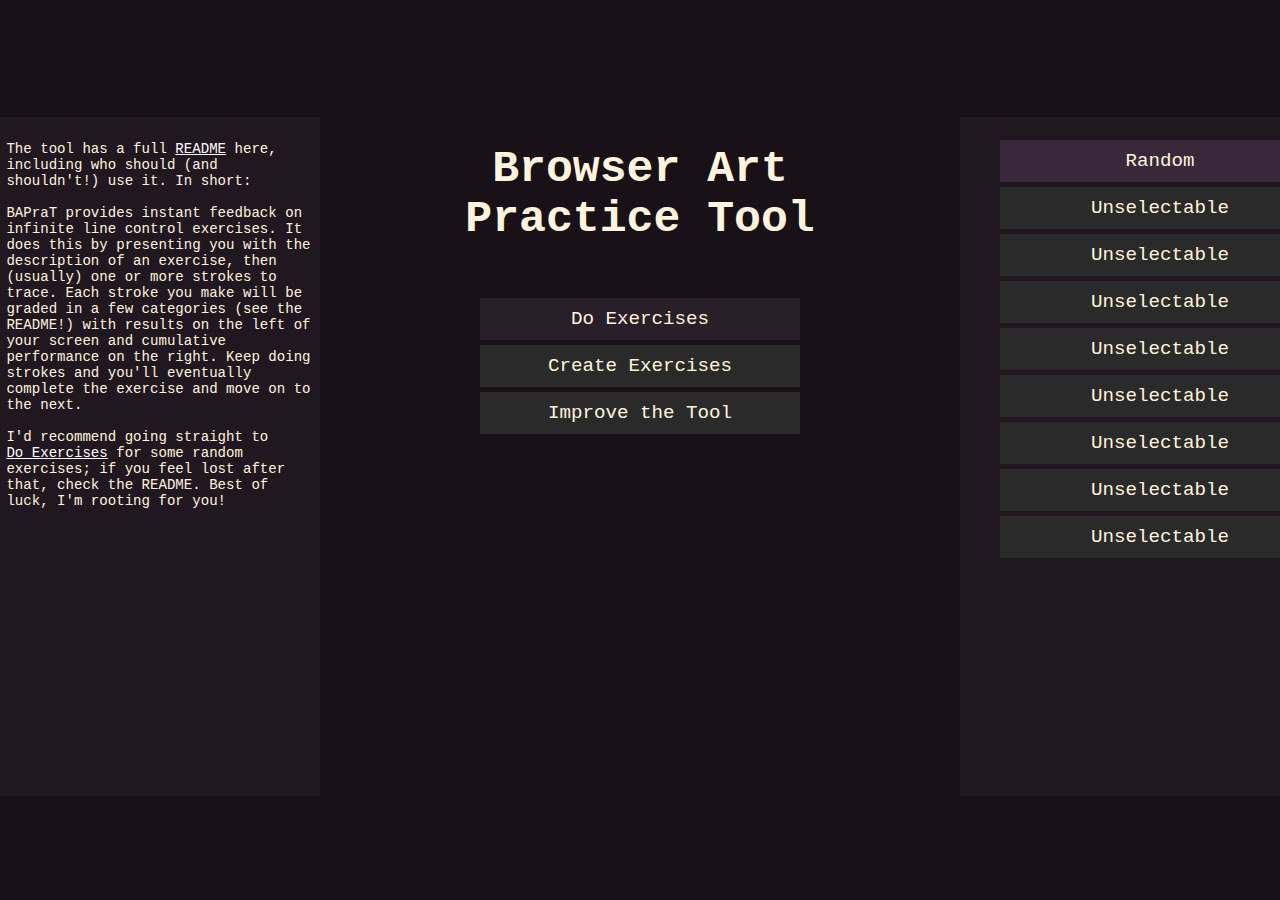
<file: index.html>
<!doctype html>

<html lang="en" style="cursor:auto;">
<head>
  <meta charset="utf-8">

  <title>Browser Art Practice</title>
  <meta name="description" content="Main menu for browser art practice tool">
  <meta name="author" content="CorvBlimey">

  <link rel="stylesheet" href="styles.css">

</head>

<body>
 <div id="vertical_centering_div" style="height:10vh"></div>
 <div id="menu_content_div">
   <div id="how_to_div" class=menu_sidebar_div>
     <p>The tool has a full <a href="https://github.com/CorvBlimey/Browser-Art-Practice/blob/main/README.md">README</a> here, including who should (and shouldn't!) use it. In short:<br><br>
       BAPraT provides instant feedback on infinite line control exercises. It does this by presenting you with
       the description of an exercise, then (usually) one or more strokes to trace. Each stroke you make will be graded in a few
       categories (see the README!) with results on the left of your screen and cumulative performance on the right. Keep doing strokes and
       you'll eventually complete the exercise and move on to the next.<br><br>
       I'd recommend going straight to<br><a href="./exercises.html">Do Exercises</a> for some random exercises; if you feel lost after that, check the README. Best of luck, I'm rooting for you!</p>
    </div>
    <div id="menu_div" class=menu_div>
      <div id="title_div"><h1>Browser Art<br>Practice Tool</h1></div>
        <button class=menu_button onclick="window.location.href='./exercises.html';">Do Exercises</button>
        <button class="menu_button deactivated">Create Exercises</button>
        <button class="menu_button deactivated">Improve the Tool</button>
    </div>
    <div id="lessons_div" class=menu_sidebar_div>
      <nav>
      <ul>
          <button class="lesson_button selected_lesson">Random</button>
          <button class="lesson_button deactivated">Unselectable</button>
          <button class="lesson_button deactivated">Unselectable</button>
          <button class="lesson_button deactivated">Unselectable</button>
          <button class="lesson_button deactivated">Unselectable</button>
          <button class="lesson_button deactivated">Unselectable</button>
          <button class="lesson_button deactivated">Unselectable</button>
          <button class="lesson_button deactivated">Unselectable</button>
          <button class="lesson_button deactivated">Unselectable</button>
      </ul>
    </nav>
  </div>
  </div>
</body>
</html>
</file>
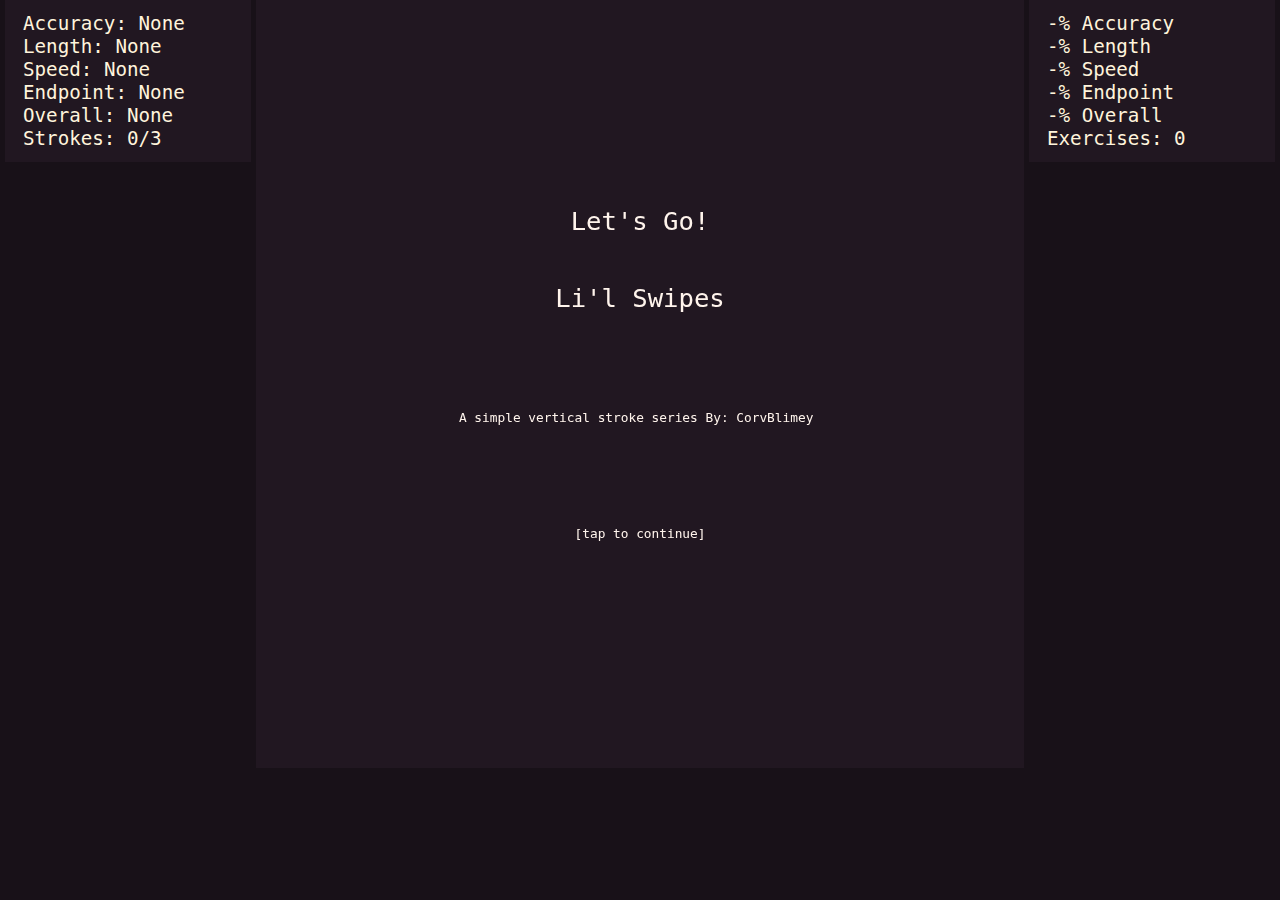
<file: exercises.html>
<!doctype html>

<html lang="en">
<head>
  <meta charset="utf-8">

  <title>Browser Art Practice</title>
  <meta name="description" content="Main canvas for browser art practice">
  <meta name="author" content="CorvBlimey">

  <link rel="stylesheet" href="styles.css">

</head>

<body>
 <div id="content_div">
  <div id="left_status_div" class="infoholder">
    <div id="assesment_div" class="infobox">
      <span class="stat_span">Accuracy: <span id="accuracy_rating">None</span></span>
      <span class="stat_span">Length: <span id="length_rating">None</span></span>
      <span class="stat_span">Speed: <span id="speed_rating">None</span></span>
      <span class="stat_span">Endpoint: <span id="endpoint_rating">None</span></span>
      <span class="stat_span">Overall: <span id="overall_rating">None</span></span>
      <span class="stat_span">Strokes: <span id="strokes_done">0</span><span>/</span><span id="strokes_total">0</span></span>
    </div></div>
  <div id="canvas_div" class="canvas_div"></div>
  <div id="right_status_div" class="infoholder">
    <div id="scoring_div" class="infobox">
      <span class="stat_span"><span id="overall_accuracy_rating">-</span>% Accuracy</span>
      <span class="stat_span"><span id="overall_length_rating">-</span>% Length</span>
      <span class="stat_span"><span id="overall_speed_rating">-</span>% Speed</span>
      <span class="stat_span"><span id="overall_endpoint_rating">-</span>% Endpoint</span>
      <span class="stat_span"><span id="overall_overall_rating">-</span>% Overall</span> <!-- Quality id name -->
      <span class="stat_span">Exercises: <span id="exercises_done">0</span><span id="hideable_target_exercises"><span>/</span><span id="exercises_total">0</span></span></span>
    </div>
  </div>
 </div>
  <script type="text/javascript" src="js/exercises.js"></script>
  <script type="text/javascript" src="js/utils.js"></script>
  <script type="text/javascript" src="js/main_canvas.js"></script>
</body>
</html>
</file>
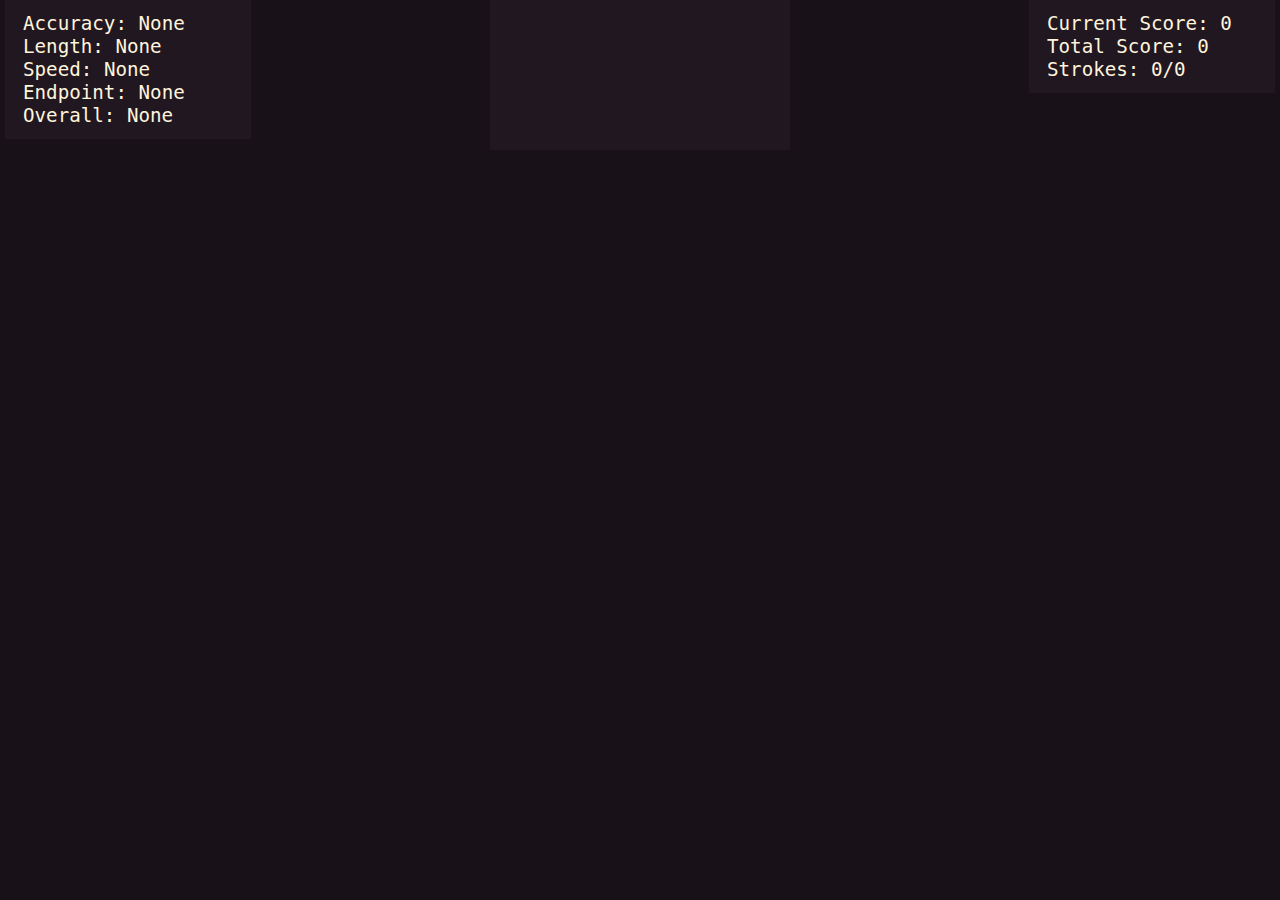
<file: main.html>
<!doctype html>

<html lang="en">
<head>
  <meta charset="utf-8">

  <title>Browser Art Practice</title>
  <meta name="description" content="Main canvas for browser art practice">
  <meta name="author" content="CorvBlimey">

  <link rel="stylesheet" href="styles.css">

</head>

<body>
 <div id="content_div">
  <div id="left_status_div" class="infoholder">
    <div id="assesment_div" class="infobox">
      <span class="stat_span">Accuracy: <span id="accuracy_rating">None</span></span>
      <span class="stat_span">Length: <span id="length_rating">None</span></span>
      <span class="stat_span">Speed: <span id="speed_rating">None</span></span>
      <span class="stat_span">Endpoint: <span id="endpoint_rating">None</span></span>
      <span class="stat_span">Overall: <span id="overall_rating">None</span></span>
    </div></div>
  <div id="canvas_div" class="canvas_div"></div>
  <div id="right_status_div" class="infoholder">
    <div id="scoring_div" class="infobox">
      <span class="stat_span">Current Score: <span id="exercise_score">0</span></span>
      <span class="stat_span">Total Score: <span id="total_score">0</span></span>
      <span class="stat_span">Strokes: <span id="strokes_done">0</span><span>/</span><span id="strokes_total">0</span></span>
    </div>
  </div>
 </div>
  <script type="text/javascript" src="js/exercises.js"></script>
  <script type="text/javascript" src="js/main_canvas.js"></script>
</body>
</html>
</file>
<file: styles.css>
html {cursor:crosshair;}

body {background-color: #181118; font-family: monospace; margin: 0px}

h1 {color: #FFF4DC; font-family: monospace; font-size: 3.5vw; margin: 6vh auto; text-align: center}

span, a, p {color: #FFF4DC; font-family: monospace; text-overflow: ellipsis;}

a {color: #FFFFFF}
a:hover {color: #BFB49C}

p {padding: 0.5vw}

nav ul{height:100%; width:100%;}
nav ul{overflow:hidden; overflow-y:scroll;}

span {font-size: 1.5vw}

.infobox {background: #211721; padding: 12px; box-sizing:content-box; margin-left : 5px; margin-right : 5px;}

.infoholder {float: left; width: 20%; box-sizing:content-box;}

.canvas_div {width: 60%; float: left;}

.stat_span {display: block; padding-left: 6px}

.menu_content-div {box-sizing:content-box;}

.menu_sidebar_div {float: left; width: 25%; margin: 3vh 0 0 0; font-size: 1.1vw;
                   padding: 0.3vw 0 0; background: #211721; box-sizing:content-box;
                   min-height: 75vh}

.menu_div {float: left; width: 50%; box-sizing:content-box; margin: auto}

.menu_button, .lesson_button {display: block; width: 50%; margin: 5px auto; font-size: 1.5vw;
              font-family: monospace; padding: 10px; background: #291F29; border:none; color:#FFF4DC;
              radius: 50px}

.lesson_button {width: 100%;}

.selected_lesson {background:#392839;}

.menu_button:hover, .lesson_button:hover {background:#392839;}

.deactivated, .deactivated:hover {background: #2A2A2A}


@media screen and (max-width: 800px) {
   .canvas_div {
    display: block;
    width: 100%; /* The width is 100%, when the viewport is 800px or smaller */
    max-width: 85vh;
    margin: 0 auto;
  }
  .infoholder {
    width: 100%;
    margin: 10px 0 10px 0;
  }

  .stat_span {
    display: inline;
  }

  .menu_sidebar_div {
    font-size: 1.6vw;
    margin: auto;
  }
}
</file>
